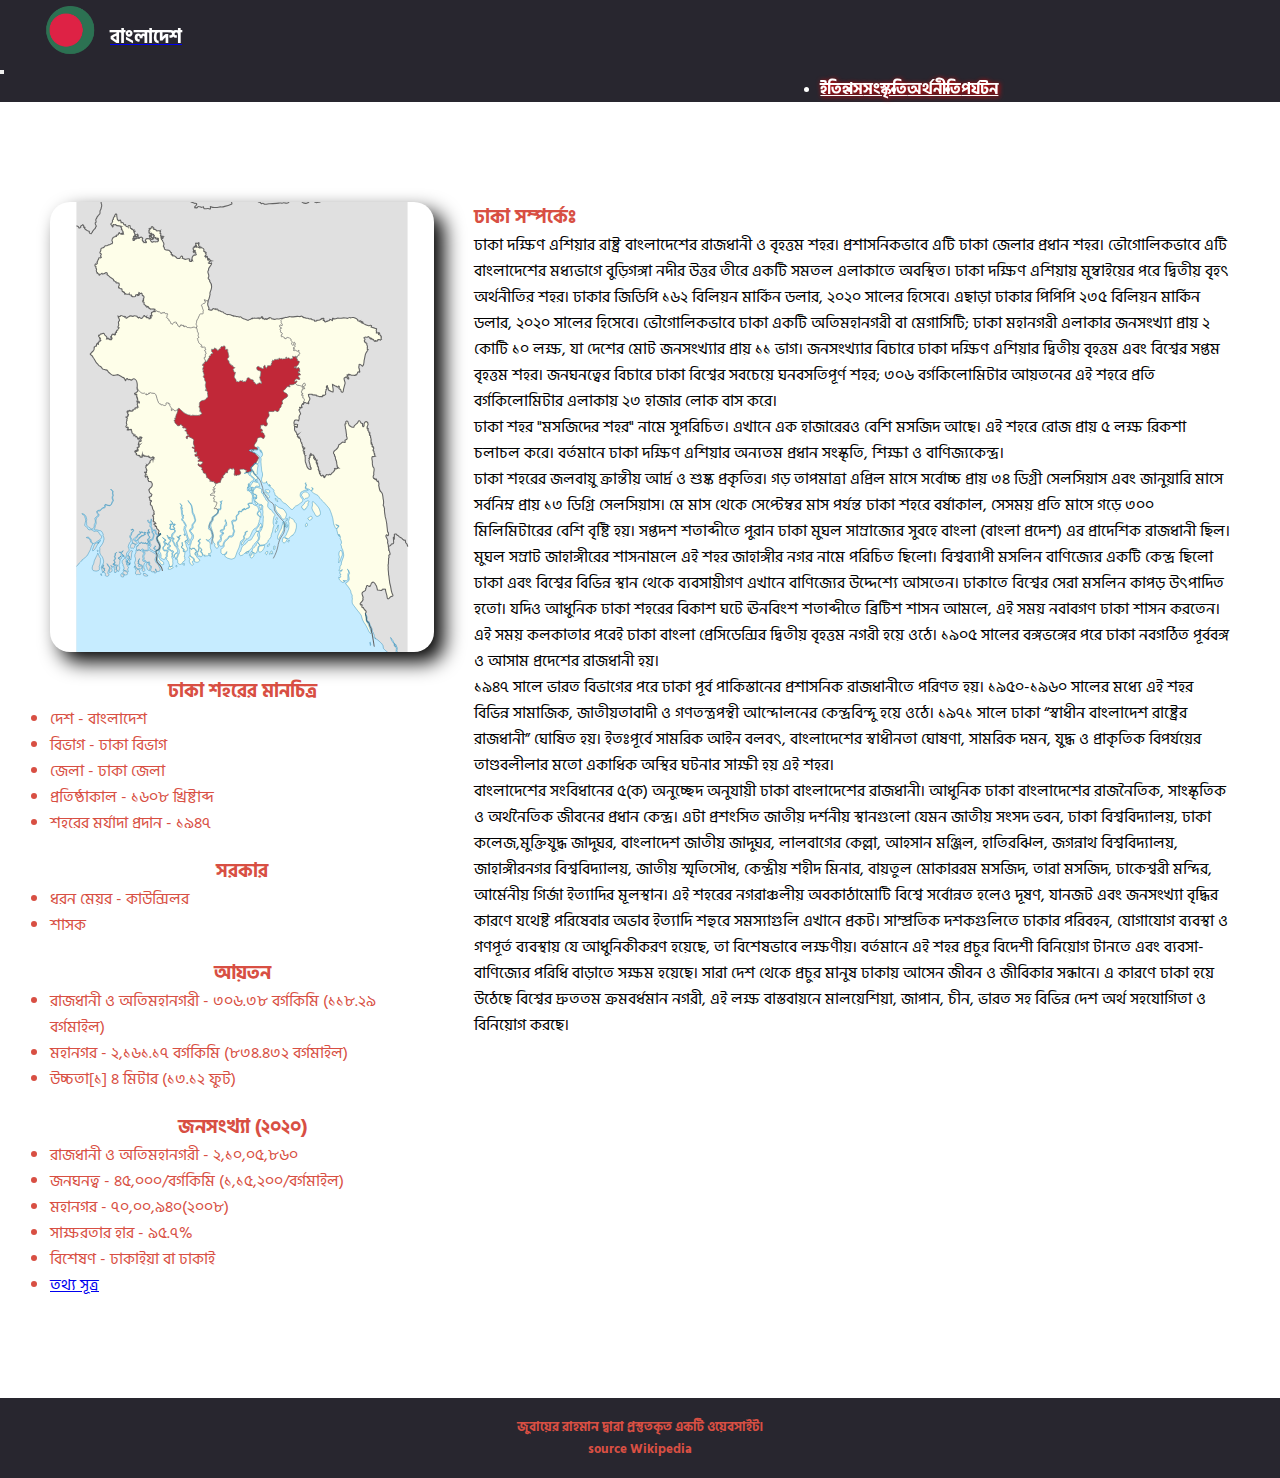
<file: dhaka.html>
<!DOCTYPE html>
<html lang="en">
  <head>
    <meta charset="UTF-8" />
    <meta http-equiv="X-UA-Compatible" content="IE=edge" />
    <meta name="viewport" content="width=device-width, initial-scale=1.0" />
    <!-- bootstrap linnk -->
    <link
      href="https://cdn.jsdelivr.net/npm/bootstrap@5.2.2/dist/css/bootstrap.min.css"
      rel="stylesheet"
      integrity="sha384-Zenh87qX5JnK2Jl0vWa8Ck2rdkQ2Bzep5IDxbcnCeuOxjzrPF/et3URy9Bv1WTRi"
      crossorigin="anonymous"
    />
    <link rel="stylesheet" href="style.css" />
    <link rel="stylesheet" href="./pages/transition.css" />
    <link rel="icon" href="./images/logo.png" />
    <title>ঢাকা</title>
  </head>
  <body>
    <div class="bootstrapNav">
      <nav class="navbar navbar-expand-lg">
        <div class="container-fluid">
          <a class="navbar-brand logoSection" href="./index.html"
            ><img class="nLogo" src="./images/logo.png" alt="" />
            <h3 class="navname">বাংলাদেশ</h3>
          </a>
          <button
            class="navbar-toggler togButton"
            type="button"
            data-bs-toggle="collapse"
            data-bs-target="#navbarSupportedContent"
            aria-controls="navbarSupportedContent"
            aria-expanded="false"
            aria-label="Toggle navigation"
          >
            <span class="navbar-toggler-icon"></span>
          </button>
          <div class="collapse navbar-collapse" id="navbarSupportedContent">
            <ul class="navbar-nav me-auto mb-2 mb-lg-0 links">
              <li class="nav-item">
                <a class="nav-link navlink" href="./history.html"><b>ইতিহাস</b></a>
              </li>
              <li class="nav-item">
                <a class="nav-link navlink" href="./images/"><b>সংস্কৃতি</b></a>
              </li>
              <li class="nav-item">
                <a class="nav-link navlink" href="./econom.html"><b>অর্থনীতি</b></a>
              </li>
              <li class="nav-item">
                <a class="nav-link navlink" href="index.html"><b>পর্যটন</b></a>
              </li>
            </ul>
          </div>
        </div>
      </nav>
    </div>
    <!-- start of main Section -->
    <main>
      <div class="content">
        <div class="imgSection">
          <img
            class="singlePageDhakaImg"
            src="./images/Dhaka_in_Bangladesh.svg"
            alt=""
          />
          <h3>ঢাকা শহরের মানচিত্র</h3>
          <ul class="dhakaList">
            <li>দেশ - বাংলাদেশ</li>
            <li>বিভাগ - ঢাকা বিভাগ</li>
            <li>জেলা - ঢাকা জেলা</li>
            <li>প্রতিষ্ঠাকাল - ১৬০৮ খ্রিষ্টাব্দ</li>
            <li>শহরের মর্যাদা প্রদান - ১৯৪৭</li>
            <h3>সরকার</h3>
            <li>ধরন মেয়র - কাউন্সিলর</li>
            <li>শাসক</li>	
            <h3>আয়তন</h3>
            <li>রাজধানী ও অতিমহানগরী - ৩০৬.৩৮ বর্গকিমি (১১৮.২৯ বর্গমাইল)</li>
            <li> মহানগর	- ২,১৬১.১৭ বর্গকিমি (৮৩৪.৪৩২ বর্গমাইল)</li>
            <li>উচ্চতা[১]	৪ মিটার (১৩.১২ ফুট)</li>
             <h3>জনসংখ্যা (২০২০)</h3>
                <li>রাজধানী ও অতিমহানগরী - ২,১০,০৫,৮৬০</li>
                <li> জনঘনত্ব - ৪৫,০০০/বর্গকিমি (১,১৫,২০০/বর্গমাইল)</li>
                <li> মহানগর	- ৭০,০০,৯৪০(২০০৮)</li>
                <li> সাক্ষরতার হার - ৯৫.৭%</li>
                <li>বিশেষণ - ঢাকাইয়া বা ঢাকাই</li>
                <li><a href="https://bn.wikipedia.org/wiki/%E0%A6%A2%E0%A6%BE%E0%A6%95%E0%A6%BE" 
                    target="_blank">তথ্য সূত্র</a>
                </li>
          </ul>
        </div>
        <div class="cityText">
          <h3>ঢাকা সম্পর্কেঃ</h3>
          <p>
            ঢাকা দক্ষিণ এশিয়ার রাষ্ট্র বাংলাদেশের রাজধানী ও বৃহত্তম শহর।
            প্রশাসনিকভাবে এটি ঢাকা জেলার প্রধান শহর। ভৌগোলিকভাবে এটি বাংলাদেশের
            মধ্যভাগে বুড়িগঙ্গা নদীর উত্তর তীরে একটি সমতল এলাকাতে অবস্থিত। ঢাকা
            দক্ষিণ এশিয়ায় মুম্বাইয়ের পরে দ্বিতীয় বৃহৎ অর্থনীতির শহর। ঢাকার
            জিডিপি ১৬২ বিলিয়ন মার্কিন ডলার, ২০২০ সালের হিসেবে। এছাড়া ঢাকার
            পিপিপি ২৩৫ বিলিয়ন মার্কিন ডলার, ২০২০ সালের হিসেবে। ভৌগোলিকভাবে ঢাকা
            একটি অতিমহানগরী বা মেগাসিটি; ঢাকা মহানগরী এলাকার জনসংখ্যা প্রায় ২
            কোটি ১০ লক্ষ, যা দেশের মোট জনসংখ্যার প্রায় ১১ ভাগ। জনসংখ্যার বিচারে
            ঢাকা দক্ষিণ এশিয়ার দ্বিতীয় বৃহত্তম এবং বিশ্বের সপ্তম বৃহত্তম শহর।
            জনঘনত্বের বিচারে ঢাকা বিশ্বের সবচেয়ে ঘনবসতিপূর্ণ শহর; ৩০৬
            বর্গকিলোমিটার আয়তনের এই শহরে প্রতি বর্গকিলোমিটার এলাকায় ২৩ হাজার
            লোক বাস করে।
          </p>
          <p>
            ঢাকা শহর "মসজিদের শহর" নামে সুপরিচিত। এখানে এক হাজারেরও বেশি মসজিদ
            আছে। এই শহরে রোজ প্রায় ৫ লক্ষ রিকশা চলাচল করে। বর্তমানে ঢাকা দক্ষিণ
            এশিয়ার অন্যতম প্রধান সংস্কৃতি, শিক্ষা ও বাণিজ্যকেন্দ্র।
          </p>
          <p>
            ঢাকা শহরের জলবায়ু ক্রান্তীয় আর্দ্র ও শুষ্ক প্রকৃতির। গড় তাপমাত্রা
            এপ্রিল মাসে সর্বোচ্চ প্রায় ৩৪ ডিগ্রী সেলসিয়াস এবং জানুয়ারি মাসে
            সর্বনিম্ন প্রায় ১৩ ডিগ্রি সেলসিয়াস। মে মাস থেকে সেপ্টেম্বর মাস
            পর্যন্ত ঢাকা শহরে বর্ষাকাল, সেসময় প্রতি মাসে গড়ে ৩০০ মিলিমিটারের
            বেশি বৃষ্টি হয়। সপ্তদশ শতাব্দীতে পুরান ঢাকা মুঘল সাম্রাজ্যের সুবহে
            বাংলা (বাংলা প্রদেশ) এর প্রাদেশিক রাজধানী ছিল। মুঘল সম্রাট
            জাহাঙ্গীরের শাসনামলে এই শহর জাহাঙ্গীর নগর নামে পরিচিত ছিলো।
            বিশ্বব্যাপী মসলিন বাণিজ্যের একটি কেন্দ্র ছিলো ঢাকা এবং বিশ্বের
            বিভিন্ন স্থান থেকে ব্যবসায়ীগণ এখানে বাণিজ্যের উদ্দেশ্যে আসতেন।
            ঢাকাতে বিশ্বের সেরা মসলিন কাপড় উৎপাদিত হতো। যদিও আধুনিক ঢাকা শহরের
            বিকাশ ঘটে ঊনবিংশ শতাব্দীতে ব্রিটিশ শাসন আমলে, এই সময় নবাবগণ ঢাকা
            শাসন করতেন। এই সময় কলকাতার পরেই ঢাকা বাংলা প্রেসিডেন্সির দ্বিতীয়
            বৃহত্তম নগরী হয়ে ওঠে। ১৯০৫ সালের বঙ্গভঙ্গের পরে ঢাকা নবগঠিত
            পূর্ববঙ্গ ও আসাম প্রদেশের রাজধানী হয়।
          </p>
          <p>
            ১৯৪৭ সালে ভারত বিভাগের পরে ঢাকা পূর্ব পাকিস্তানের প্রশাসনিক
            রাজধানীতে পরিণত হয়। ১৯৫০-১৯৬০ সালের মধ্যে এই শহর বিভিন্ন সামাজিক,
            জাতীয়তাবাদী ও গণতন্ত্রপন্থী আন্দোলনের কেন্দ্রবিন্দু হয়ে ওঠে। ১৯৭১
            সালে ঢাকা “স্বাধীন বাংলাদেশ রাষ্ট্রের রাজধানী” ঘোষিত হয়। ইতঃপূর্বে
            সামরিক আইন বলবৎ, বাংলাদেশের স্বাধীনতা ঘোষণা, সামরিক দমন, যুদ্ধ ও
            প্রাকৃতিক বিপর্যয়ের তাণ্ডবলীলার মতো একাধিক অস্থির ঘটনার সাক্ষী হয়
            এই শহর।
          </p>
          <p>
            বাংলাদেশের সংবিধানের ৫(ক) অনুচ্ছেদ অনুযায়ী ঢাকা বাংলাদেশের
            রাজধানী। আধুনিক ঢাকা বাংলাদেশের রাজনৈতিক, সাংস্কৃতিক ও অর্থনৈতিক
            জীবনের প্রধান কেন্দ্র। এটা প্রশংসিত জাতীয় দর্শনীয় স্থানগুলো
            যেমন জাতীয় সংসদ ভবন, ঢাকা বিশ্ববিদ্যালয়, ঢাকা কলেজ,মুক্তিযুদ্ধ
            জাদুঘর, বাংলাদেশ জাতীয় জাদুঘর, লালবাগের কেল্লা, আহসান মঞ্জিল,
            হাতিরঝিল, জগন্নাথ বিশ্ববিদ্যালয়, জাহাঙ্গীরনগর বিশ্ববিদ্যালয়,
            জাতীয় স্মৃতিসৌধ, কেন্দ্রীয় শহীদ মিনার, বায়তুল মোকাররম মসজিদ, তারা
            মসজিদ, ঢাকেশ্বরী মন্দির, আর্মেনীয় গির্জা ইত্যাদির মূলস্থান। এই
            শহরের নগরাঞ্চলীয় অবকাঠামোটি বিশ্বে সর্বোন্নত হলেও দূষণ, যানজট এবং
            জনসংখ্যা বৃদ্ধির কারণে যথেষ্ট পরিষেবার অভাব ইত্যাদি শহুরে সমস্যাগুলি
            এখানে প্রকট। সাম্প্রতিক দশকগুলিতে ঢাকার পরিবহন, যোগাযোগ ব্যবস্থা ও
            গণপূর্ত ব্যবস্থায় যে আধুনিকীকরণ হয়েছে, তা বিশেষভাবে লক্ষণীয়।
            বর্তমানে এই শহর প্রচুর বিদেশী বিনিয়োগ টানতে এবং ব্যবসা-বাণিজ্যের
            পরিধি বাড়াতে সক্ষম হয়েছে। সারা দেশ থেকে প্রচুর মানুষ ঢাকায় আসেন
            জীবন ও জীবিকার সন্ধানে। এ কারণে ঢাকা হয়ে উঠেছে বিশ্বের দ্রুততম
            ক্রমবর্ধমান নগরী, এই লক্ষ বাস্তবায়নে মালয়েশিয়া, জাপান, চীন, ভারত
            সহ বিভিন্ন দেশ অর্থ সহযোগিতা ও বিনিয়োগ করছে।
          </p>
        </div>
      </div>
      <footer>
        <h5>
          <a
            href="https://jubayerrahman.github.io/JubayerCompletePortfolio/"
            target="_blank"
            >জুবায়ের রাহমান</a
          >
          দ্বারা প্রস্তুতকৃত একটি ওয়েবসাইট।
          <br />
          source
          <a
            href="https://bn.wikipedia.org/wiki/%E0%A6%AC%E0%A6%BE%E0%A6%82%E0%A6%B2%E0%A6%BE%E0%A6%A6%E0%A7%87%E0%A6%B6"
            target="_blank"
            >Wikipedia</a
          >
        </h5>
      </footer>
    </main>
    <!-- bootstrap Link -->
    <script
      src="https://cdn.jsdelivr.net/npm/bootstrap@5.2.2/dist/js/bootstrap.bundle.min.js"
      integrity="sha384-OERcA2EqjJCMA+/3y+gxIOqMEjwtxJY7qPCqsdltbNJuaOe923+mo//f6V8Qbsw3"
      crossorigin="anonymous"
    ></script>
  </body>
</html>
</file>
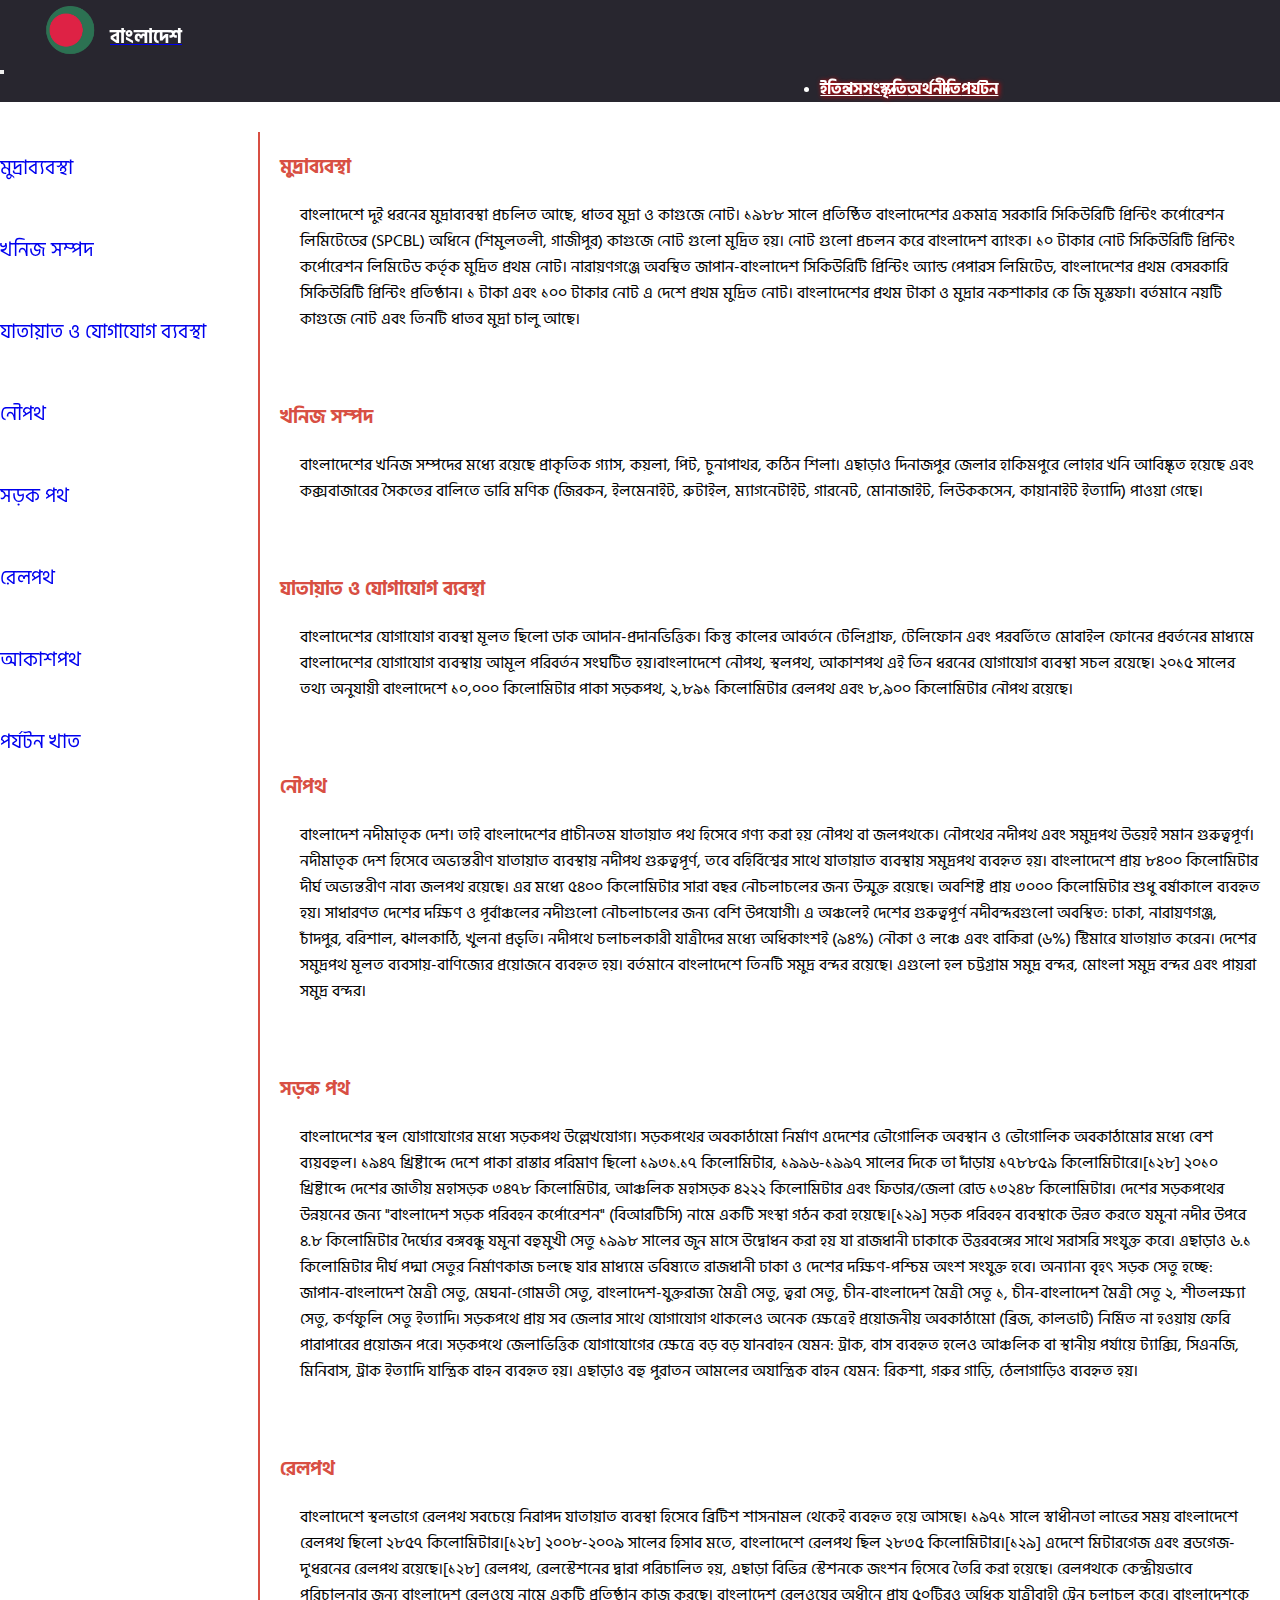
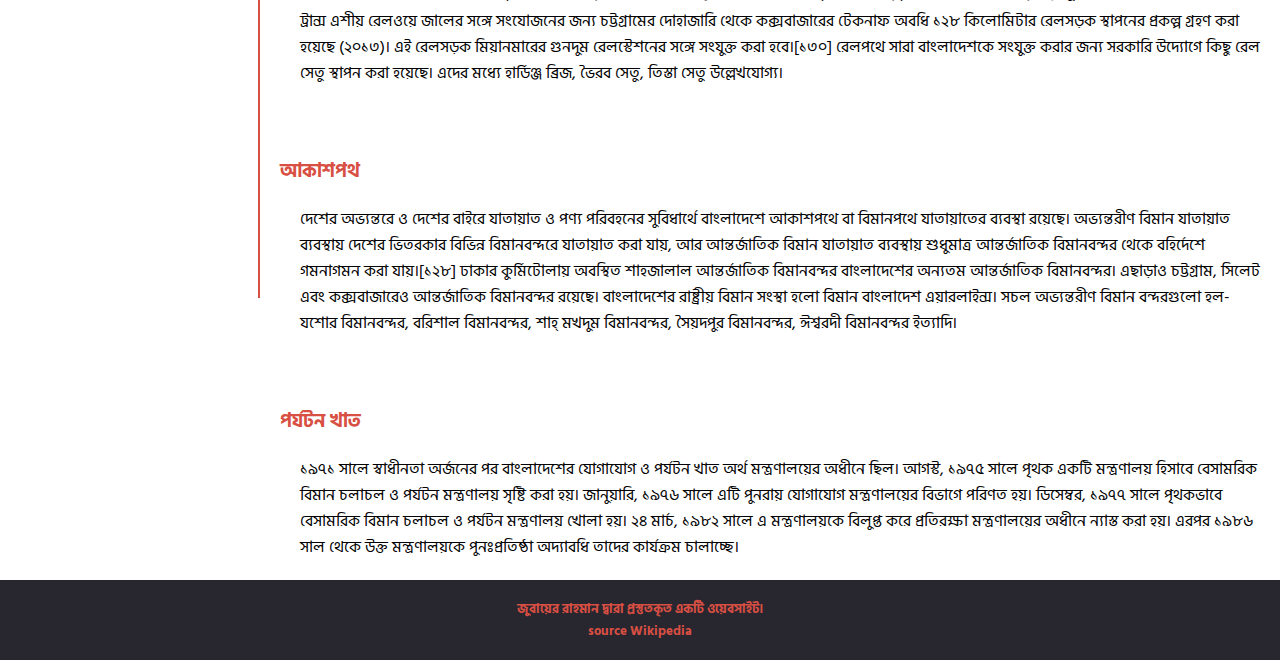
<file: econom.html>
<!DOCTYPE html>
<html lang="en">
  <head>
    <meta charset="UTF-8" />
    <meta http-equiv="X-UA-Compatible" content="IE=edge" />
    <meta name="viewport" content="width=device-width, initial-scale=1.0" />
    <link
      href="https://cdn.jsdelivr.net/npm/bootstrap@5.2.2/dist/css/bootstrap.min.css"
      rel="stylesheet"
      integrity="sha384-Zenh87qX5JnK2Jl0vWa8Ck2rdkQ2Bzep5IDxbcnCeuOxjzrPF/et3URy9Bv1WTRi"
      crossorigin="anonymous"
    />
    <link rel="stylesheet" href="style.css" />
    <link rel="stylesheet" href="./pages/transition.css" />
    <link rel="icon" href="./images/logo.png" />
    <link rel="stylesheet" href="economy.css" />
    <title>অর্থনীতি</title>
  </head>
  <body>
    <div class="bootstrapNav">
      <nav class="navbar navbar-expand-lg">
        <div class="container-fluid">
          <a class="navbar-brand logoSection" href="./index.html"
            ><img class="nLogo" src="./images/logo.png" alt="" />
            <h3 class="navname">বাংলাদেশ</h3>
          </a>
          <button
            class="navbar-toggler togButton"
            type="button"
            data-bs-toggle="collapse"
            data-bs-target="#navbarSupportedContent"
            aria-controls="navbarSupportedContent"
            aria-expanded="false"
            aria-label="Toggle navigation"
          >
            <span class="navbar-toggler-icon"></span>
          </button>
          <div class="collapse navbar-collapse" id="navbarSupportedContent">
            <ul class="navbar-nav me-auto mb-2 mb-lg-0 links">
              <li class="nav-item">
                <a class="nav-link navlink" href="./history.html"
                  ><b>ইতিহাস</b></a
                >
              </li>
              <li class="nav-item">
                <a class="nav-link navlink" href="./index.html"
                  ><b>সংস্কৃতি</b></a
                >
              </li>
              <li class="nav-item">
                <a class="nav-link navlink" href="/econom.html"
                  ><b>অর্থনীতি</b></a
                >
              </li>
              <li class="nav-item">
                <a class="nav-link navlink" href="./index.html"
                  ><b>পর্যটন</b></a
                >
              </li>
            </ul>
          </div>
        </div>
      </nav>
    </div>
    <main>
      <!-- main section -->
      <div class="economySection">
        <div class="listSection">
          <ul class="main">
            <li><a href="#mudra">মুদ্রাব্যবস্থা</a></li>
            <li><a href="#khonij">খনিজ সম্পদ</a></li>
            <li><a href="#jatayet">যাতায়াত ও যোগাযোগ ব্যবস্থা</a></li>
            <li><a href="#nowpoth">নৌপথ</a></li>
            <li><a href="#sorokh">সড়ক পথ</a></li>
            <li><a href="#railpoth">রেলপথ</a></li>
            <li><a href="#akashpoth">আকাশপথ</a></li>
            <li><a href="#porjoton">পর্যটন খাত</a></li>
          </ul>
        </div>
        <div class="details">
          <div id="mudra" class="description">
            <h3>মুদ্রাব্যবস্থা</h3>
            <p>
              বাংলাদেশে দুই ধরনের মুদ্রাব্যবস্থা প্রচলিত আছে, ধাতব মুদ্রা ও
              কাগুজে নোট। ১৯৮৮ সালে প্রতিষ্ঠিত বাংলাদেশের একমাত্র সরকারি
              সিকিউরিটি প্রিন্টিং কর্পোরেশন লিমিটেডের (SPCBL) অধিনে (শিমুলতলী,
              গাজীপুর) কাগুজে নোট গুলো মুদ্রিত হয়। নোট গুলো প্রচলন করে বাংলাদেশ
              ব্যাংক। ১০ টাকার নোট সিকিউরিটি প্রিন্টিং কর্পোরেশন লিমিটেড কর্তৃক
              মুদ্রিত প্রথম নোট। নারায়ণগঞ্জে অবস্থিত জাপান-বাংলাদেশ সিকিউরিটি
              প্রিন্টিং অ্যান্ড পেপারস লিমিটেড, বাংলাদেশের প্রথম বেসরকারি
              সিকিউরিটি প্রিন্টিং প্রতিষ্ঠান। ১ টাকা এবং ১০০ টাকার নোট এ দেশে
              প্রথম মুদ্রিত নোট। বাংলাদেশের প্রথম টাকা ও মুদ্রার নকশাকার কে জি
              মুস্তফা। বর্তমানে নয়টি কাগুজে নোট এবং তিনটি ধাতব মুদ্রা চালু আছে।
            </p>
          </div>
          <div id="khonij" class="description">
            <h3>খনিজ সম্পদ</h3>
            <p>
              বাংলাদেশের খনিজ সম্পদের মধ্যে রয়েছে প্রাকৃতিক গ্যাস, কয়লা, পিট,
              চুনাপাথর, কঠিন শিলা। এছাড়াও দিনাজপুর জেলার হাকিমপুরে লোহার খনি
              আবিষ্কৃত হয়েছে এবং কক্সবাজারের সৈকতের বালিতে ভারি মণিক (জিরকন,
              ইলমেনাইট, রুটাইল, ম্যাগনেটাইট, গারনেট, মোনাজাইট, লিউককসেন,
              কায়ানাইট ইত্যাদি) পাওয়া গেছে।
            </p>
          </div>
          <div id="jatayet" class="description">
            <h3>যাতায়াত ও যোগাযোগ ব্যবস্থা</h3>
            <p>
              বাংলাদেশের যোগাযোগ ব্যবস্থা মূলত ছিলো ডাক আদান-প্রদানভিত্তিক।
              কিন্তু কালের আবর্তনে টেলিগ্রাফ, টেলিফোন এবং পরবর্তিতে মোবাইল ফোনের
              প্রবর্তনের মাধ্যমে বাংলাদেশের যোগাযোগ ব্যবস্থায় আমূল পরিবর্তন
              সংঘটিত হয়।বাংলাদেশে নৌপথ, স্থলপথ, আকাশপথ এই তিন ধরনের যোগাযোগ
              ব্যবস্থা সচল রয়েছে। ২০১৫ সালের তথ্য অনুযায়ী বাংলাদেশে ১০,০০০
              কিলোমিটার পাকা সড়কপথ, ২,৮৯১ কিলোমিটার রেলপথ এবং ৮,৯০০ কিলোমিটার
              নৌপথ রয়েছে।
            </p>
          </div>
          <div id="nowpoth" class="description">
            <h3>নৌপথ</h3>
            <p>
              বাংলাদেশ নদীমাতৃক দেশ। তাই বাংলাদেশের প্রাচীনতম যাতায়াত পথ হিসেবে
              গণ্য করা হয় নৌপথ বা জলপথকে। নৌপথের নদীপথ এবং সমুদ্রপথ উভয়ই সমান
              গুরুত্বপূর্ণ। নদীমাতৃক দেশ হিসেবে অভ্যন্তরীণ যাতায়াত ব্যবস্থায়
              নদীপথ গুরুত্বপূর্ণ, তবে বহির্বিশ্বের সাথে যাতায়াত ব্যবস্থায়
              সমুদ্রপথ ব্যবহৃত হয়। বাংলাদেশে প্রায় ৮৪০০ কিলোমিটার দীর্ঘ
              অভ্যন্তরীণ নাব্য জলপথ রয়েছে। এর মধ্যে ৫৪০০ কিলোমিটার সারা বছর
              নৌচলাচলের জন্য উন্মুক্ত রয়েছে। অবশিষ্ট প্রায় ৩০০০ কিলোমিটার শুধু
              বর্ষাকালে ব্যবহৃত হয়। সাধারণত দেশের দক্ষিণ ও পূর্বাঞ্চলের নদীগুলো
              নৌচলাচলের জন্য বেশি উপযোগী। এ অঞ্চলেই দেশের গুরুত্বপূর্ণ
              নদীবন্দরগুলো অবস্থিত: ঢাকা, নারায়ণগঞ্জ, চাঁদপুর, বরিশাল, ঝালকাঠি,
              খুলনা প্রভৃতি। নদীপথে চলাচলকারী যাত্রীদের মধ্যে অধিকাংশই (৯৪%)
              নৌকা ও লঞ্চে এবং বাকিরা (৬%) স্টিমারে যাতায়াত করেন। দেশের
              সমুদ্রপথ মূলত ব্যবসায়-বাণিজ্যের প্রয়োজনে ব্যবহৃত হয়। বর্তমানে
              বাংলাদেশে তিনটি সমুদ্র বন্দর রয়েছে। এগুলো হল চট্টগ্রাম সমুদ্র
              বন্দর, মোংলা সমুদ্র বন্দর এবং পায়রা সমুদ্র বন্দর।
            </p>
          </div>
          <div id="sorokh" class="description">
            <h3>সড়ক পথ</h3>
            <p>
              বাংলাদেশের স্থল যোগাযোগের মধ্যে সড়কপথ উল্লেখযোগ্য। সড়কপথের
              অবকাঠামো নির্মাণ এদেশের ভৌগোলিক অবস্থান ও ভৌগোলিক অবকাঠামোর মধ্যে
              বেশ ব্যয়বহুল। ১৯৪৭ খ্রিষ্টাব্দে দেশে পাকা রাস্তার পরিমাণ ছিলো
              ১৯৩১.১৭ কিলোমিটার, ১৯৯৬-১৯৯৭ সালের দিকে তা দাঁড়ায় ১৭৮৮৫৯
              কিলোমিটারে।[১২৮] ২০১০ খ্রিষ্টাব্দে দেশের জাতীয় মহাসড়ক ৩৪৭৮
              কিলোমিটার, আঞ্চলিক মহাসড়ক ৪২২২ কিলোমিটার এবং ফিডার/জেলা রোড ১৩২৪৮
              কিলোমিটার। দেশের সড়কপথের উন্নয়নের জন্য "বাংলাদেশ সড়ক পরিবহন
              কর্পোরেশন" (বিআরটিসি) নামে একটি সংস্থা গঠন করা হয়েছে।[১২৯] সড়ক
              পরিবহন ব্যবস্থাকে উন্নত করতে যমুনা নদীর উপরে ৪.৮ কিলোমিটার
              দৈর্ঘ্যের বঙ্গবন্ধু যমুনা বহুমুখী সেতু ১৯৯৮ সালের জুন মাসে উদ্বোধন
              করা হয় যা রাজধানী ঢাকাকে উত্তরবঙ্গের সাথে সরাসরি সংযুক্ত করে।
              এছাড়াও ৬.১ কিলোমিটার দীর্ঘ পদ্মা সেতুর নির্মাণকাজ চলছে যার
              মাধ্যমে ভবিষ্যতে রাজধানী ঢাকা ও দেশের দক্ষিণ-পশ্চিম অংশ সংযুক্ত
              হবে। অন্যান্য বৃহৎ সড়ক সেতু হচ্ছে: জাপান-বাংলাদেশ মৈত্রী সেতু,
              মেঘনা-গোমতী সেতু, বাংলাদেশ-যুক্তরাজ্য মৈত্রী সেতু, ত্বরা সেতু,
              চীন-বাংলাদেশ মৈত্রী সেতু ১, চীন-বাংলাদেশ মৈত্রী সেতু ২, শীতলক্ষ্যা
              সেতু, কর্ণফুলি সেতু ইত্যাদি। সড়কপথে প্রায় সব জেলার সাথে যোগাযোগ
              থাকলেও অনেক ক্ষেত্রেই প্রয়োজনীয় অবকাঠামো (ব্রিজ, কালভার্ট)
              নির্মিত না হওয়ায় ফেরি পারাপারের প্রয়োজন পরে। সড়কপথে
              জেলাভিত্তিক যোগাযোগের ক্ষেত্রে বড় বড় যানবাহন যেমন: ট্রাক, বাস
              ব্যবহৃত হলেও আঞ্চলিক বা স্থানীয় পর্যায়ে ট্যাক্সি, সিএনজি,
              মিনিবাস, ট্রাক ইত্যাদি যান্ত্রিক বাহন ব্যবহৃত হয়। এছাড়াও বহু
              পুরাতন আমলের অযান্ত্রিক বাহন যেমন: রিকশা, গরুর গাড়ি, ঠেলাগাড়িও
              ব্যবহৃত হয়।
            </p>
          </div>
          <div id="railpoth" class="description">
            <h3>রেলপথ</h3>
            <p>
              বাংলাদেশে স্থলভাগে রেলপথ সবচেয়ে নিরাপদ যাতায়াত ব্যবস্থা হিসেবে
              ব্রিটিশ শাসনামল থেকেই ব্যবহৃত হয়ে আসছে। ১৯৭১ সালে স্বাধীনতা লাভের
              সময় বাংলাদেশে রেলপথ ছিলো ২৮৫৭ কিলোমিটার।[১২৮] ২০০৮-২০০৯ সালের
              হিসাব মতে, বাংলাদেশে রেলপথ ছিল ২৮৩৫ কিলোমিটার।[১২৯] এদেশে মিটারগেজ
              এবং ব্রডগেজ-দু'ধরনের রেলপথ রয়েছে।[১২৮] রেলপথ, রেলস্টেশনের দ্বারা
              পরিচালিত হয়, এছাড়া বিভিন্ন স্টেশনকে জংশন হিসেবে তৈরি করা হয়েছে।
              রেলপথকে কেন্দ্রীয়ভাবে পরিচালনার জন্য বাংলাদেশ রেলওয়ে নামে একটি
              প্রতিষ্ঠান কাজ করছে। বাংলাদেশ রেলওয়ের অধীনে প্রায় ৫০টিরও অধিক
              যাত্রীবাহী ট্রেন চলাচল করে। বাংলাদেশকে ট্রান্স এশীয় রেলওয়ে জালের
              সঙ্গে সংযোজনের জন্য চট্টগ্রামের দোহাজারি থেকে কক্সবাজারের টেকনাফ
              অবধি ১২৮ কিলোমিটার রেলসড়ক স্থাপনের প্রকল্প গ্রহণ করা হয়েছে
              (২০১৩)। এই রেলসড়ক মিয়ানমারের গুনদুম রেলস্টেশনের সঙ্গে সংযুক্ত
              করা হবে।[১৩০] রেলপথে সারা বাংলাদেশকে সংযুক্ত করার জন্য সরকারি
              উদ্যোগে কিছু রেল সেতু স্থাপন করা হয়েছে। এদের মধ্যে হার্ডিঞ্জ
              ব্রিজ, ভৈরব সেতু, তিস্তা সেতু উল্লেখযোগ্য।
            </p>
          </div>
          <div id="akashpoth" class="description">
            <h3>আকাশপথ</h3>
            <p>
              দেশের অভ্যন্তরে ও দেশের বাইরে যাতায়াত ও পণ্য পরিবহনের সুবিধার্থে
              বাংলাদেশে আকাশপথে বা বিমানপথে যাতায়াতের ব্যবস্থা রয়েছে।
              অভ্যন্তরীণ বিমান যাতায়াত ব্যবস্থায় দেশের ভিতরকার বিভিন্ন
              বিমানবন্দরে যাতায়াত করা যায়, আর আন্তর্জাতিক বিমান যাতায়াত
              ব্যবস্থায় শুধুমাত্র আন্তর্জাতিক বিমানবন্দর থেকে বহির্দেশে গমনাগমন
              করা যায়।[১২৮] ঢাকার কুর্মিটোলায় অবস্থিত শাহজালাল আন্তর্জাতিক
              বিমানবন্দর বাংলাদেশের অন্যতম আন্তর্জাতিক বিমানবন্দর। এছাড়াও
              চট্টগ্রাম, সিলেট এবং কক্সবাজারেও আন্তর্জাতিক বিমানবন্দর রয়েছে।
              বাংলাদেশের রাষ্ট্রীয় বিমান সংস্থা হলো বিমান বাংলাদেশ এয়ারলাইন্স।
              সচল অভ্যন্তরীণ বিমান বন্দরগুলো হল- যশোর বিমানবন্দর, বরিশাল
              বিমানবন্দর, শাহ্ মখদুম বিমানবন্দর, সৈয়দপুর বিমানবন্দর, ঈশ্বরদী
              বিমানবন্দর ইত্যাদি।
            </p>
          </div>
          <div id="porjoton" class="description">
            <h3>পর্যটন খাত</h3>
            <p>
              ১৯৭১ সালে স্বাধীনতা অর্জনের পর বাংলাদেশের যোগাযোগ ও পর্যটন খাত
              অর্থ মন্ত্রণালয়ের অধীনে ছিল। আগস্ট, ১৯৭৫ সালে পৃথক একটি
              মন্ত্রণালয় হিসাবে বেসামরিক বিমান চলাচল ও পর্যটন মন্ত্রণালয়
              সৃষ্টি করা হয়। জানুয়ারি, ১৯৭৬ সালে এটি পুনরায় যোগাযোগ
              মন্ত্রণালয়ের বিভাগে পরিণত হয়। ডিসেম্বর, ১৯৭৭ সালে পৃথকভাবে
              বেসামরিক বিমান চলাচল ও পর্যটন মন্ত্রণালয় খোলা হয়। ২৪ মার্চ, ১৯৮২
              সালে এ মন্ত্রণালয়কে বিলুপ্ত করে প্রতিরক্ষা মন্ত্রণালয়ের অধীনে
              ন্যাস্ত করা হয়। এরপর ১৯৮৬ সাল থেকে উক্ত মন্ত্রণালয়কে
              পুনঃপ্রতিষ্ঠা অদ্যাবধি তাদের কার্যক্রম চালাচ্ছে।
            </p>
          </div>
        </div>
      </div>
      <!-- footer -->
      <footer>
        <h5>
          <a
            href="https://jubayerrahman.github.io/JubayerCompletePortfolio/"
            target="_blank"
            >জুবায়ের রাহমান</a
          >
          দ্বারা প্রস্তুতকৃত একটি ওয়েবসাইট।
          <br />
          source
          <a
            href="https://bn.wikipedia.org/wiki/%E0%A6%AC%E0%A6%BE%E0%A6%82%E0%A6%B2%E0%A6%BE%E0%A6%A6%E0%A7%87%E0%A6%B6"
            target="_blank"
            >Wikipedia</a
          >
        </h5>
      </footer>
    </main>
    <!-- bootstrap Link -->
    <script
      src="https://cdn.jsdelivr.net/npm/bootstrap@5.2.2/dist/js/bootstrap.bundle.min.js"
      integrity="sha384-OERcA2EqjJCMA+/3y+gxIOqMEjwtxJY7qPCqsdltbNJuaOe923+mo//f6V8Qbsw3"
      crossorigin="anonymous"
    ></script>
  </body>
</html>
</file>
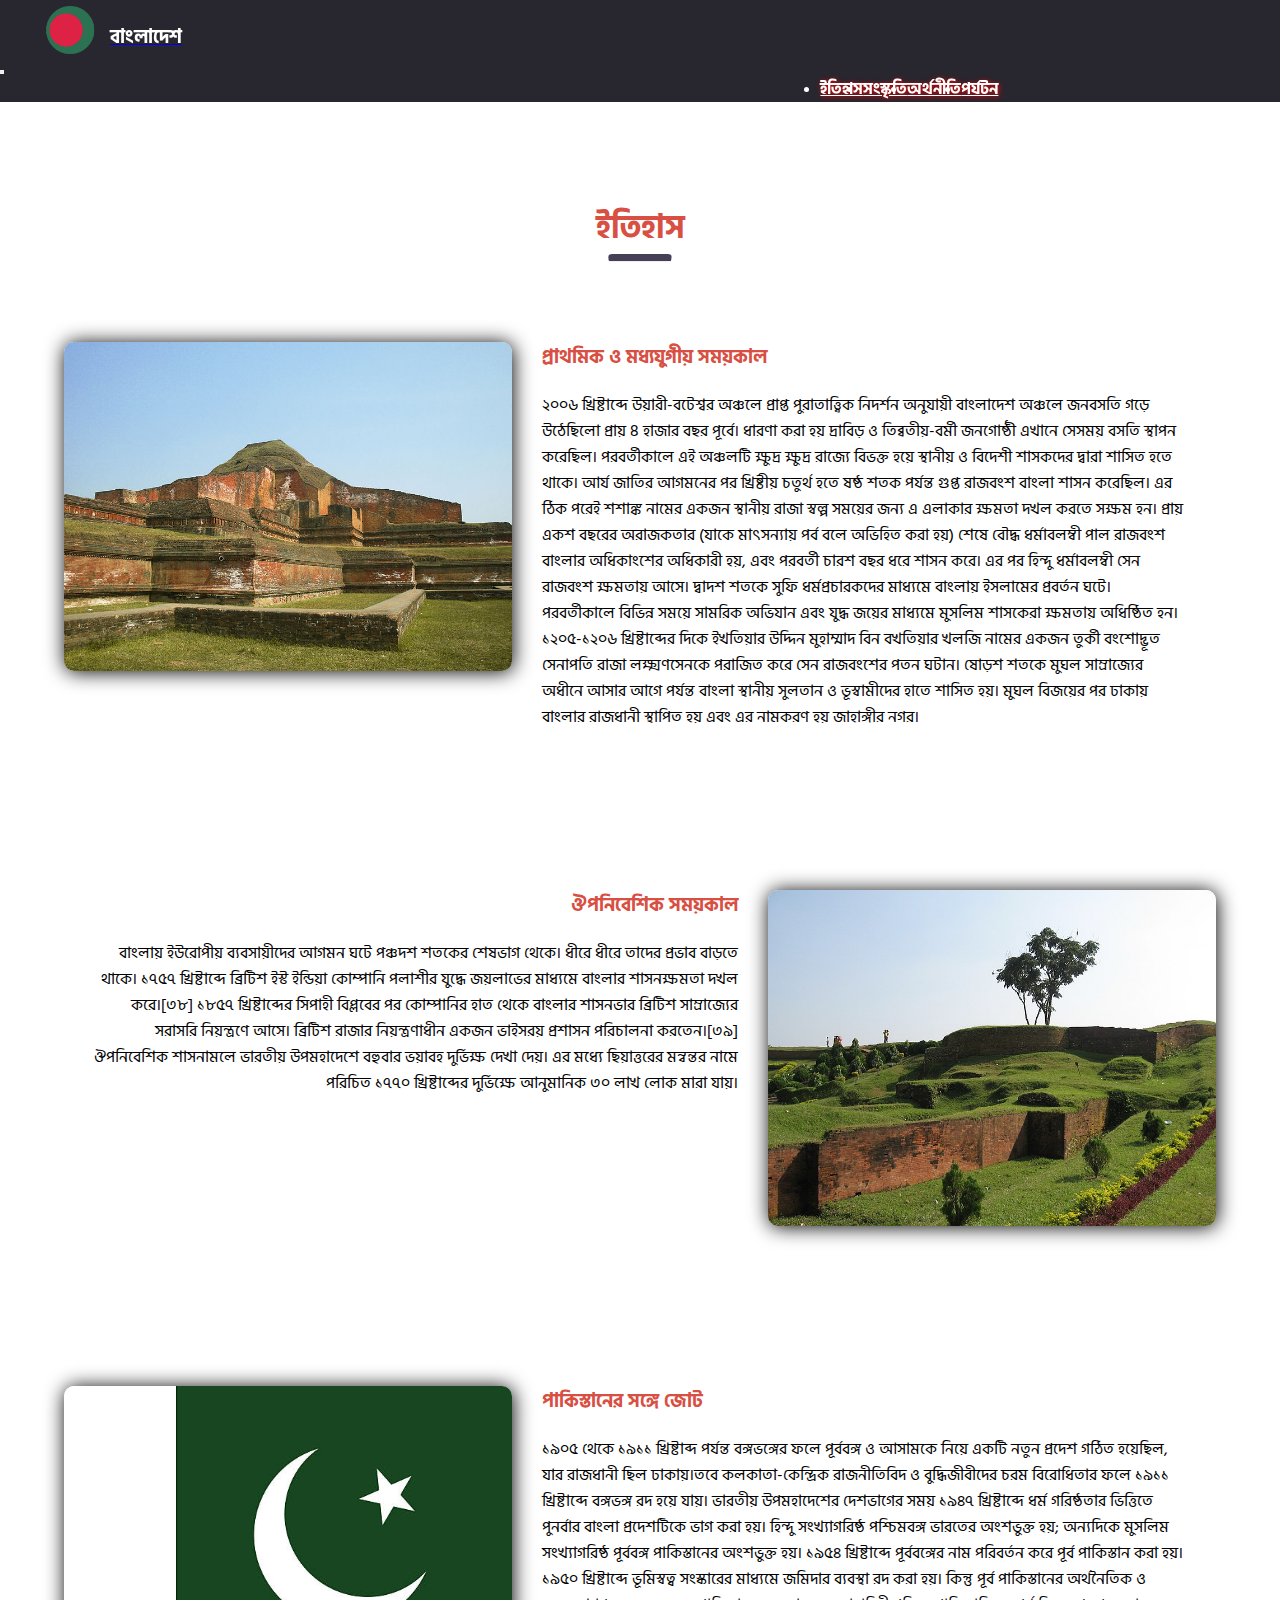
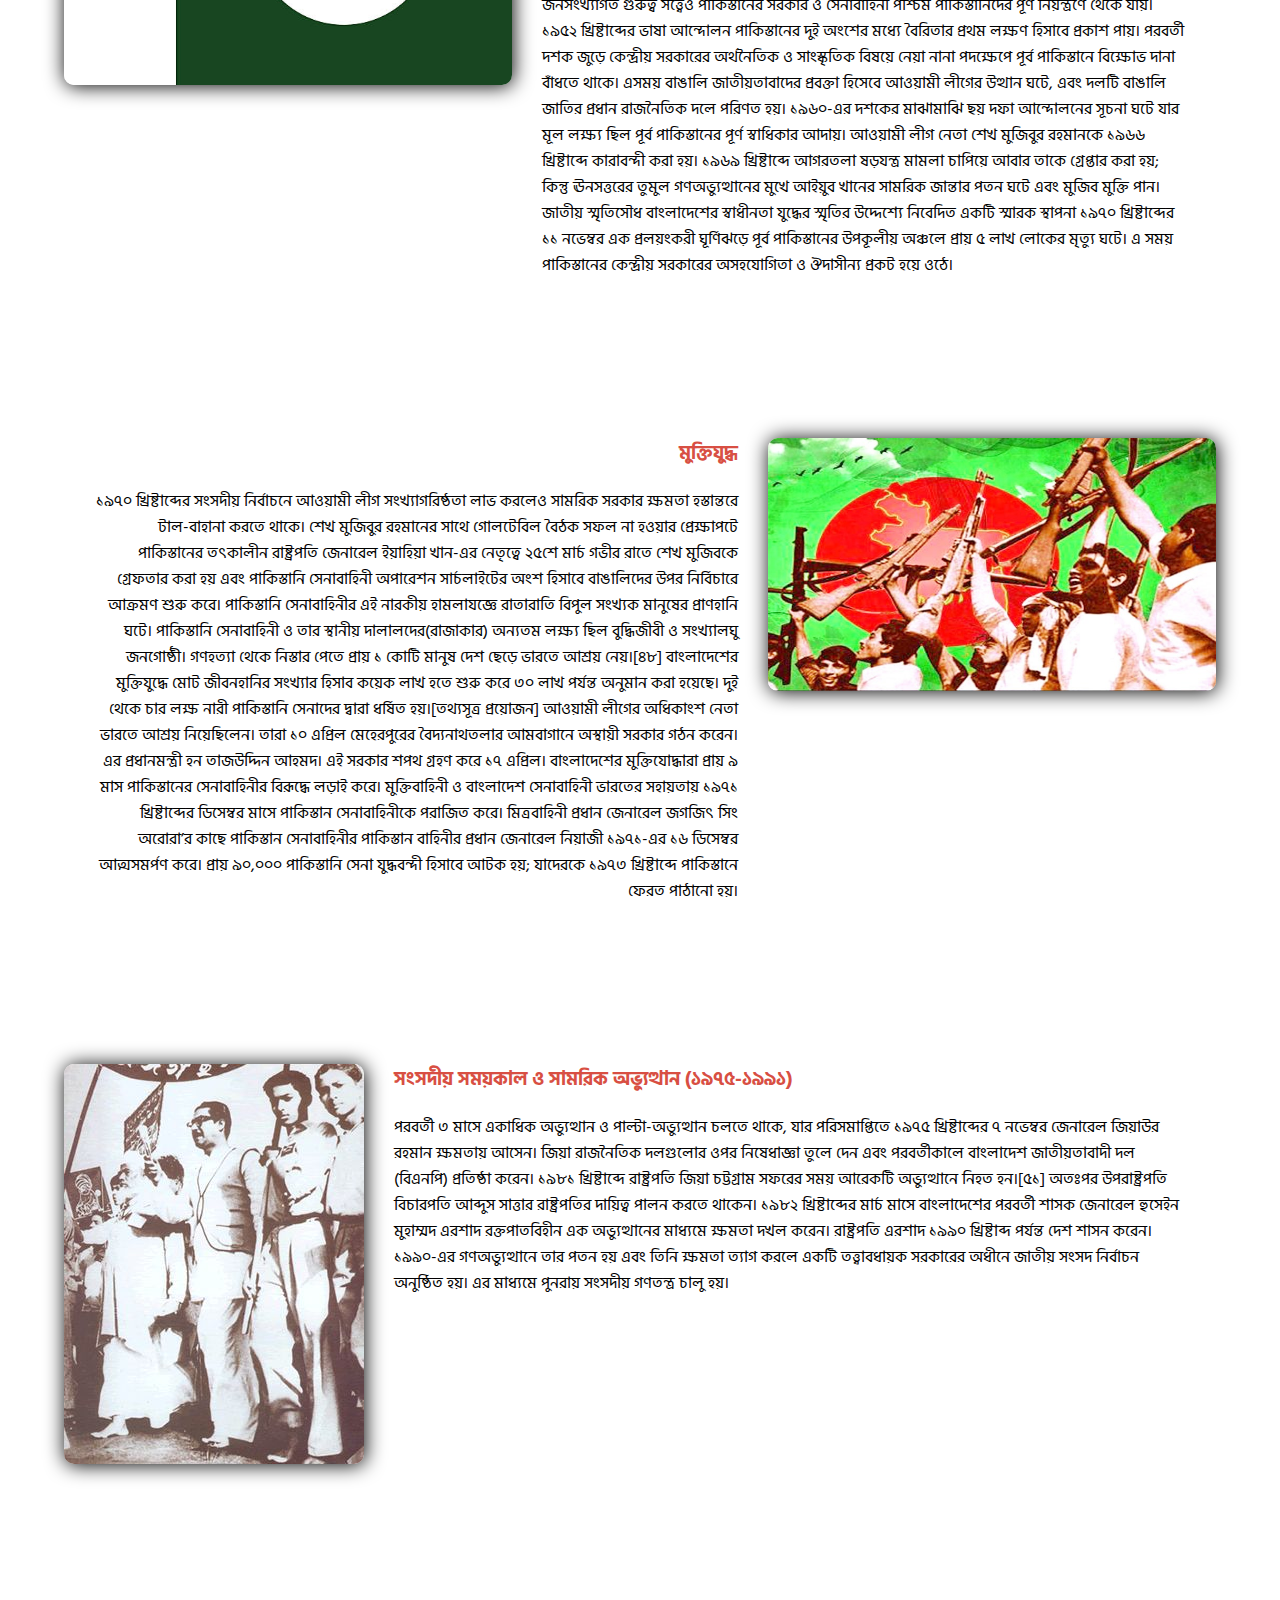
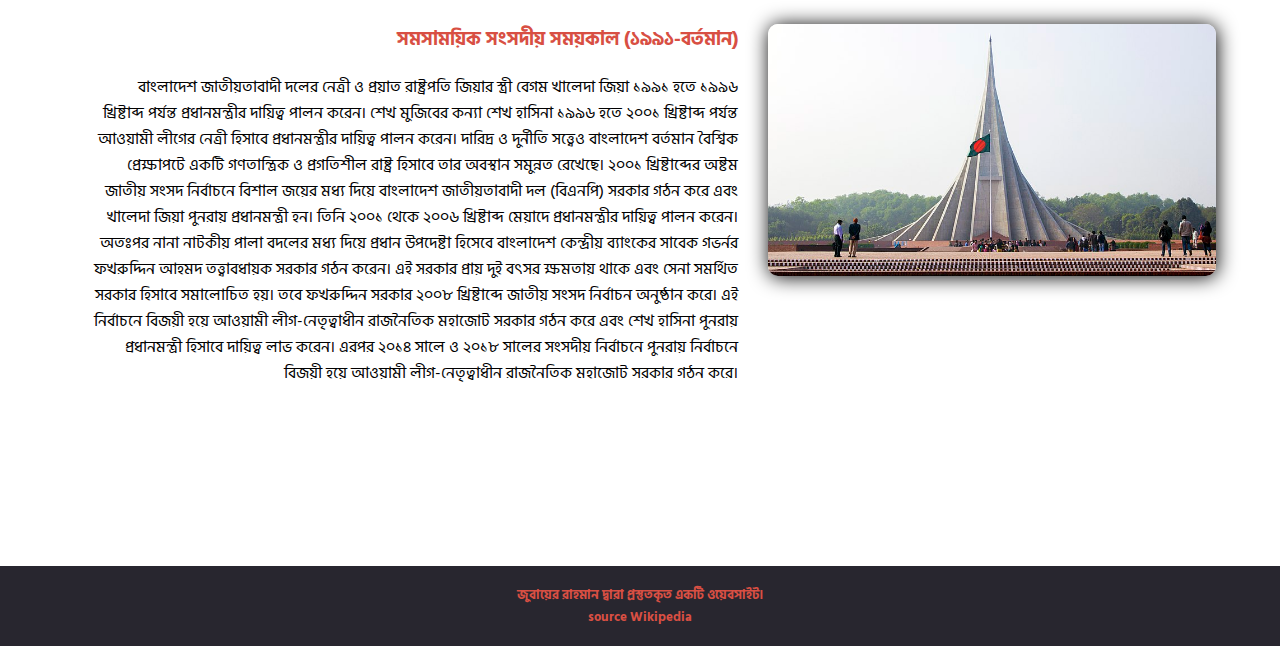
<file: history.html>
<!DOCTYPE html>
<html lang="en">
<head>
    <meta charset="UTF-8">
    <meta http-equiv="X-UA-Compatible" content="IE=edge">
    <meta name="viewport" content="width=device-width, initial-scale=1.0">
    <!-- bootstrap linnk -->
    <link
      href="https://cdn.jsdelivr.net/npm/bootstrap@5.2.2/dist/css/bootstrap.min.css"
      rel="stylesheet"
      integrity="sha384-Zenh87qX5JnK2Jl0vWa8Ck2rdkQ2Bzep5IDxbcnCeuOxjzrPF/et3URy9Bv1WTRi"
      crossorigin="anonymous"
    />
    <link rel="stylesheet" href="./pages/transition.css">
    <link rel="stylesheet" href="style.css">
    <link rel="icon" href="./images/logo.png">
    <title>ইতিহাস</title>
</head>
<body>

  <div class="bootstrapNav">
    <nav class="navbar navbar-expand-lg ">
        <div class="container-fluid ">
          <a class="navbar-brand logoSection" href="./index.html"><img class="nLogo" src="./images/logo.png" alt=""/>
            <h3 class="navname">বাংলাদেশ</h3>
        </a>
          <button class="navbar-toggler togButton" type="button" data-bs-toggle="collapse" data-bs-target="#navbarSupportedContent" aria-controls="navbarSupportedContent" aria-expanded="false" aria-label="Toggle navigation">
            <span class="navbar-toggler-icon"></span>
          </button>
          <div class="collapse navbar-collapse" id="navbarSupportedContent">
            <ul class="navbar-nav me-auto mb-2 mb-lg-0 links">
              <li class="nav-item">
                <a class="nav-link navlink" href="#history"><b>ইতিহাস</b></a>
              </li>
              <li class="nav-item">
                <a class="nav-link navlink" href="/index.html"><b>সংস্কৃতি</b></a>
              </li>
              <li class="nav-item">
                <a class="nav-link navlink" href="./econom.html"><b>অর্থনীতি</b></a>
              </li>
              <li class="nav-item">
                <a class="nav-link navlink" href="./index.html" ><b>পর্যটন</b></a>
              </li>
            </ul>
          </div>
        </div>
      </nav>
</div>
<main>
<div class="history" id="history">
  <h1>ইতিহাস</h1>
  <hr />
  <div class="situation" id="1">
    <img src="./images/history1.jpg" alt="" />
    <div class="situstionText">
      <h3>প্রাথমিক ও মধ্যযুগীয় সময়কাল</h3>
      <p>
        ২০০৬ খ্রিষ্টাব্দে উয়ারী-বটেশ্বর অঞ্চলে প্রাপ্ত পুরাতাত্ত্বিক
        নিদর্শন অনুযায়ী বাংলাদেশ অঞ্চলে জনবসতি গড়ে উঠেছিলো প্রায় 8
        হাজার বছর পূর্বে। ধারণা করা হয় দ্রাবিড় ও তিব্বতীয়-বর্মী
        জনগোষ্ঠী এখানে সেসময় বসতি স্থাপন করেছিল। পরবর্তীকালে এই অঞ্চলটি
        ক্ষুদ্র ক্ষুদ্র রাজ্যে বিভক্ত হয়ে স্থানীয় ও বিদেশী শাসকদের
        দ্বারা শাসিত হতে থাকে। আর্য জাতির আগমনের পর খ্রিষ্টীয় চতুর্থ হতে
        ষষ্ঠ শতক পর্যন্ত গুপ্ত রাজবংশ বাংলা শাসন করেছিল। এর ঠিক পরেই
        শশাঙ্ক নামের একজন স্থানীয় রাজা স্বল্প সময়ের জন্য এ এলাকার ক্ষমতা
        দখল করতে সক্ষম হন। প্রায় একশ বছরের অরাজকতার (যাকে মাৎসন্যায় পর্ব
        বলে অভিহিত করা হয়) শেষে বৌদ্ধ ধর্মাবলম্বী পাল রাজবংশ বাংলার
        অধিকাংশের অধিকারী হয়, এবং পরবর্তী চারশ বছর ধরে শাসন করে। এর পর
        হিন্দু ধর্মাবলম্বী সেন রাজবংশ ক্ষমতায় আসে। দ্বাদশ শতকে সুফি
        ধর্মপ্রচারকদের মাধ্যমে বাংলায় ইসলামের প্রবর্তন ঘটে। পরবর্তীকালে
        বিভিন্ন সময়ে সামরিক অভিযান এবং যুদ্ধ জয়ের মাধ্যমে মুসলিম শাসকেরা
        ক্ষমতায় অধিষ্ঠিত হন। ১২০৫-১২০৬ খ্রিষ্টাব্দের দিকে ইখতিয়ার উদ্দিন
        মুহাম্মাদ বিন বখতিয়ার খলজি নামের একজন তুর্কী বংশোদ্ভূত সেনাপতি
        রাজা লক্ষ্মণসেনকে পরাজিত করে সেন রাজবংশের পতন ঘটান। ষোড়শ শতকে
        মুঘল সাম্রাজ্যের অধীনে আসার আগে পর্যন্ত বাংলা স্থানীয় সুলতান ও
        ভূস্বামীদের হাতে শাসিত হয়। মুঘল বিজয়ের পর ঢাকায় বাংলার রাজধানী
        স্থাপিত হয় এবং এর নামকরণ হয় জাহাঙ্গীর নগর।
      </p>
    </div>
  </div>
  <div class="situation" id="2">
    <div class="situstionText">
      <h3 class="textAlignRight">ঔপনিবেশিক সময়কাল</h3>
      <p class="textAlignRight">
        বাংলায় ইউরোপীয় ব্যবসায়ীদের আগমন ঘটে পঞ্চদশ শতকের শেষভাগ থেকে।
        ধীরে ধীরে তাদের প্রভাব বাড়তে থাকে। ১৭৫৭ খ্রিষ্টাব্দে ব্রিটিশ ইস্ট
        ইন্ডিয়া কোম্পানি পলাশীর যুদ্ধে জয়লাভের মাধ্যমে বাংলার শাসনক্ষমতা
        দখল করে।[৩৮] ১৮৫৭ খ্রিষ্টাব্দের সিপাহী বিপ্লবের পর কোম্পানির হাত
        থেকে বাংলার শাসনভার ব্রিটিশ সাম্রাজ্যের সরাসরি নিয়ন্ত্রণে আসে।
        ব্রিটিশ রাজার নিয়ন্ত্রণাধীন একজন ভাইসরয় প্রশাসন পরিচালনা
        করতেন।[৩৯] ঔপনিবেশিক শাসনামলে ভারতীয় উপমহাদেশে বহুবার ভয়াবহ
        দুর্ভিক্ষ দেখা দেয়। এর মধ্যে ছিয়াত্তরের মন্বন্তর নামে পরিচিত
        ১৭৭০ খ্রিষ্টাব্দের দুর্ভিক্ষে আনুমানিক ৩০ লাখ লোক মারা যায়।
      </p>
    </div>
    <img src="./images/history2.JPG" alt="" />
  </div>
  <div class="situation" id="3">
    <img src="./images/pkFlag.jpg" alt="" />
    <div class="situstionText">
      <h3>পাকিস্তানের সঙ্গে জোট</h3>
      <p>
        ১৯০৫ থেকে ১৯১১ খ্রিষ্টাব্দ পর্যন্ত বঙ্গভঙ্গের ফলে পূর্ববঙ্গ ও
        আসামকে নিয়ে একটি নতুন প্রদেশ গঠিত হয়েছিল, যার রাজধানী ছিল
        ঢাকায়।তবে কলকাতা-কেন্দ্রিক রাজনীতিবিদ ও বুদ্ধিজীবীদের চরম
        বিরোধিতার ফলে ১৯১১ খ্রিষ্টাব্দে বঙ্গভঙ্গ রদ হয়ে যায়। ভারতীয়
        উপমহাদেশের দেশভাগের সময় ১৯৪৭ খ্রিষ্টাব্দে ধর্ম গরিষ্ঠতার ভিত্তিতে
        পুনর্বার বাংলা প্রদেশটিকে ভাগ করা হয়। হিন্দু সংখ্যাগরিষ্ঠ
        পশ্চিমবঙ্গ ভারতের অংশভুক্ত হয়; অন্যদিকে মুসলিম সংখ্যাগরিষ্ঠ
        পূর্ববঙ্গ পাকিস্তানের অংশভুক্ত হয়। ১৯৫৪ খ্রিষ্টাব্দে পূর্ববঙ্গের
        নাম পরিবর্তন করে পূর্ব পাকিস্তান করা হয়।১৯৫০ খ্রিষ্টাব্দে
        ভূমিস্বত্ব সংস্কারের মাধ্যমে জমিদার ব্যবস্থা রদ করা হয়। কিন্তু
        পূর্ব পাকিস্তানের অর্থনৈতিক ও জনসংখ্যাগত গুরুত্ব সত্ত্বেও
        পাকিস্তানের সরকার ও সেনাবাহিনী পশ্চিম পাকিস্তানিদের পূর্ণ
        নিয়ন্ত্রণে থেকে যায়। ১৯৫২ খ্রিষ্টাব্দের ভাষা আন্দোলন পাকিস্তানের
        দুই অংশের মধ্যে বৈরিতার প্রথম লক্ষণ হিসাবে প্রকাশ পায়। পরবর্তী
        দশক জুড়ে কেন্দ্রীয় সরকারের অর্থনৈতিক ও সাংস্কৃতিক বিষয়ে নেয়া
        নানা পদক্ষেপে পূর্ব পাকিস্তানে বিক্ষোভ দানা বাঁধতে থাকে। এসময়
        বাঙালি জাতীয়তাবাদের প্রবক্তা হিসেবে আওয়ামী লীগের উত্থান ঘটে, এবং
        দলটি বাঙালি জাতির প্রধান রাজনৈতিক দলে পরিণত হয়। ১৯৬০-এর দশকের
        মাঝামাঝি ছয় দফা আন্দোলনের সূচনা ঘটে যার মূল লক্ষ্য ছিল পূর্ব
        পাকিস্তানের পূর্ণ স্বাধিকার আদায়। আওয়ামী লীগ নেতা শেখ মুজিবুর
        রহমানকে ১৯৬৬ খ্রিষ্টাব্দে কারাবন্দী করা হয়। ১৯৬৯ খ্রিষ্টাব্দে
        আগরতলা ষড়যন্ত্র মামলা চাপিয়ে আবার তাকে গ্রেপ্তার করা হয়; কিন্তু
        ঊনসত্তরের তুমুল গণঅভ্যুত্থানের মুখে আইয়ুব খানের সামরিক জান্তার
        পতন ঘটে এবং মুজিব মুক্তি পান। জাতীয় স্মৃতিসৌধ বাংলাদেশের
        স্বাধীনতা যুদ্ধের স্মৃতির উদ্দেশ্যে নিবেদিত একটি স্মারক স্থাপনা
        ১৯৭০ খ্রিষ্টাব্দের ১১ নভেম্বর এক প্রলয়ংকরী ঘূর্ণিঝড়ে পূর্ব
        পাকিস্তানের উপকূলীয় অঞ্চলে প্রায় ৫ লাখ লোকের মৃত্যু ঘটে। এ সময়
        পাকিস্তানের কেন্দ্রীয় সরকারের অসহযোগিতা ও ঔদাসীন্য প্রকট হয়ে
        ওঠে।
      </p>
    </div>
  </div>
  <div class="situation" id="4">
    <div class="situstionText">
      <h3 class="textAlignRight">মুক্তিযুদ্ধ</h3>
      <p class="textAlignRight">
        ১৯৭০ খ্রিষ্টাব্দের সংসদীয় নির্বাচনে আওয়ামী লীগ সংখ্যাগরিষ্ঠতা
        লাভ করলেও সামরিক সরকার ক্ষমতা হস্তান্তরে টাল-বাহানা করতে থাকে। শেখ
        মুজিবুর রহমানের সাথে গোলটেবিল বৈঠক সফল না হওয়ার প্রেক্ষাপটে
        পাকিস্তানের তৎকালীন রাষ্ট্রপতি জেনারেল ইয়াহিয়া খান-এর নেতৃত্বে
        ২৫শে মার্চ গভীর রাতে শেখ মুজিবকে গ্রেফতার করা হয় এবং পাকিস্তানি
        সেনাবাহিনী অপারেশন সার্চলাইটের অংশ হিসাবে বাঙালিদের উপর নির্বিচারে
        আক্রমণ শুরু করে। পাকিস্তানি সেনাবাহিনীর এই নারকীয় হামলাযজ্ঞে
        রাতারাতি বিপুল সংখ্যক মানুষের প্রাণহানি ঘটে। পাকিস্তানি সেনাবাহিনী
        ও তার স্থানীয় দালালদের(রাজাকার) অন্যতম লক্ষ্য ছিল বুদ্ধিজীবী ও
        সংখ্যালঘু জনগোষ্ঠী। গণহত্যা থেকে নিস্তার পেতে প্রায় ১ কোটি মানুষ
        দেশ ছেড়ে ভারতে আশ্রয় নেয়।[৪৮] বাংলাদেশের মুক্তিযুদ্ধে মোট
        জীবনহানির সংখ্যার হিসাব কয়েক লাখ হতে শুরু করে ৩০ লাখ পর্যন্ত
        অনুমান করা হয়েছে। দুই থেকে চার লক্ষ নারী পাকিস্তানি সেনাদের
        দ্বারা ধর্ষিত হয়।[তথ্যসূত্র প্রয়োজন] আওয়ামী লীগের অধিকাংশ নেতা
        ভারতে আশ্রয় নিয়েছিলেন। তারা ১০ এপ্রিল মেহেরপুরের বৈদ্যনাথতলার
        আমবাগানে অস্থায়ী সরকার গঠন করেন। এর প্রধানমন্ত্রী হন তাজউদ্দিন
        আহমদ। এই সরকার শপথ গ্রহণ করে ১৭ এপ্রিল। বাংলাদেশের মুক্তিযোদ্ধারা
        প্রায় ৯ মাস পাকিস্তানের সেনাবাহিনীর বিরূদ্ধে লড়াই করে।
        মুক্তিবাহিনী ও বাংলাদেশ সেনাবাহিনী ভারতের সহায়তায় ১৯৭১
        খ্রিষ্টাব্দের ডিসেম্বর মাসে পাকিস্তান সেনাবাহিনীকে পরাজিত করে।
        মিত্রবাহিনী প্রধান জেনারেল জগজিৎ সিং অরোরা’র কাছে পাকিস্তান
        সেনাবাহিনীর পাকিস্তান বাহিনীর প্রধান জেনারেল নিয়াজী ১৯৭১-এর ১৬
        ডিসেম্বর আত্মসমর্পণ করে। প্রায় ৯০,০০০ পাকিস্তানি সেনা যুদ্ধবন্দী
        হিসাবে আটক হয়; যাদেরকে ১৯৭৩ খ্রিষ্টাব্দে পাকিস্তানে ফেরত পাঠানো
        হয়।
      </p>
    </div>
    <img src="./images/মুক্তিযুদ্ধ.jpg" alt="" />
  </div>
  <div class="situation" id="5">
    <img src="./images/history5.jpg" alt="" />
    <div class="situstionText">
      <h3>সংসদীয় সময়কাল ও সামরিক অভ্যুত্থান (১৯৭৫-১৯৯১)</h3>
      <p>
        পরবর্তী ৩ মাসে একাধিক অভ্যুত্থান ও পাল্টা-অভ্যুত্থান চলতে থাকে,
        যার পরিসমাপ্তিতে ১৯৭৫ খ্রিষ্টাব্দের ৭ নভেম্বর জেনারেল জিয়াউর
        রহমান ক্ষমতায় আসেন। জিয়া রাজনৈতিক দলগুলোর ওপর নিষেধাজ্ঞা তুলে
        দেন এবং পরবর্তীকালে বাংলাদেশ জাতীয়তাবাদী দল (বিএনপি) প্রতিষ্ঠা
        করেন। ১৯৮১ খ্রিষ্টাব্দে রাষ্ট্রপতি জিয়া চট্টগ্রাম সফরের সময়
        আরেকটি অভ্যুত্থানে নিহত হন।[৫১] অতঃপর উপরাষ্ট্রপতি বিচারপতি আব্দুস
        সাত্তার রাষ্ট্রপতির দায়িত্ব পালন করতে থাকেন। ১৯৮২ খ্রিষ্টাব্দের
        মার্চ মাসে বাংলাদেশের পরবর্তী শাসক জেনারেল হুসেইন মুহাম্মদ এরশাদ
        রক্তপাতবিহীন এক অভ্যুত্থানের মাধ্যমে ক্ষমতা দখল করেন। রাষ্ট্রপতি
        এরশাদ ১৯৯০ খ্রিষ্টাব্দ পর্যন্ত দেশ শাসন করেন। ১৯৯০-এর
        গণঅভ্যুত্থানে তার পতন হয় এবং তিনি ক্ষমতা ত্যাগ করলে একটি
        তত্ত্বাবধায়ক সরকারের অধীনে জাতীয় সংসদ নির্বাচন অনুষ্ঠিত হয়। এর
        মাধ্যমে পুনরায় সংসদীয় গণতন্ত্র চালু হয়।
      </p>
    </div>
  </div>
  <div class="situation" id="6">
    <div class="situstionText">
      <h3 class="textAlignRight">
        সমসাময়িক সংসদীয় সময়কাল (১৯৯১-বর্তমান)
      </h3>
      <p class="textAlignRight">
        বাংলাদেশ জাতীয়তাবাদী দলের নেত্রী ও প্রয়াত রাষ্ট্রপতি জিয়ার
        স্ত্রী বেগম খালেদা জিয়া ১৯৯১ হতে ১৯৯৬ খ্রিষ্টাব্দ পর্যন্ত
        প্রধানমন্ত্রীর দায়িত্ব পালন করেন। শেখ মুজিবের কন্যা শেখ হাসিনা
        ১৯৯৬ হতে ২০০১ খ্রিষ্টাব্দ পর্যন্ত আওয়ামী লীগের নেত্রী হিসাবে
        প্রধানমন্ত্রীর দায়িত্ব পালন করেন। দারিদ্র ও দুর্নীতি সত্ত্বেও
        বাংলাদেশ বর্তমান বৈশ্বিক প্রেক্ষাপটে একটি গণতান্ত্রিক ও প্রগতিশীল
        রাষ্ট্র হিসাবে তার অবস্থান সমুন্নত রেখেছে। ২০০১ খ্রিষ্টাব্দের
        অষ্টম জাতীয় সংসদ নির্বাচনে বিশাল জয়ের মধ্য দিয়ে বাংলাদেশ
        জাতীয়তাবাদী দল (বিএনপি) সরকার গঠন করে এবং খালেদা জিয়া পুনরায়
        প্রধানমন্ত্রী হন। তিনি ২০০১ থেকে ২০০৬ খ্রিষ্টাব্দ মেয়াদে
        প্রধানমন্ত্রীর দায়িত্ব পালন করেন। অতঃপর নানা নাটকীয় পালা বদলের
        মধ্য দিয়ে প্রধান উপদেষ্টা হিসেবে বাংলাদেশ কেন্দ্রীয় ব্যাংকের
        সাবেক গভর্নর ফখরুদ্দিন আহমদ তত্ত্বাবধায়ক সরকার গঠন করেন। এই সরকার
        প্রায় দুই বৎসর ক্ষমতায় থাকে এবং সেনা সমর্থিত সরকার হিসাবে
        সমালোচিত হয়। তবে ফখরুদ্দিন সরকার ২০০৮ খ্রিষ্টাব্দে জাতীয় সংসদ
        নির্বাচন অনুষ্ঠান করে। এই নির্বাচনে বিজয়ী হয়ে আওয়ামী
        লীগ-নেতৃত্বাধীন রাজনৈতিক মহাজোট সরকার গঠন করে এবং শেখ হাসিনা
        পুনরায় প্রধানমন্ত্রী হিসাবে দায়িত্ব লাভ করেন। এরপর ২০১৪ সালে ও
        ২০১৮ সালের সংসদীয় নির্বা‌চনে পুনরায় নির্বাচনে বিজয়ী হয়ে
        আওয়ামী লীগ-নেতৃত্বাধীন রাজনৈতিক মহাজোট সরকার গঠন করে।
      </p>
    </div>
    <img src="./images/history6.jpg" alt="" />
  </div>
</div>
<footer>
  <h5>
    <a
      href="https://jubayerrahman.github.io/JubayerCompletePortfolio/"
      target="_blank"
      >জুবায়ের রাহমান</a
    >
    দ্বারা প্রস্তুতকৃত একটি ওয়েবসাইট। 
    <br>
    source
    <a
      href="https://bn.wikipedia.org/wiki/%E0%A6%AC%E0%A6%BE%E0%A6%82%E0%A6%B2%E0%A6%BE%E0%A6%A6%E0%A7%87%E0%A6%B6"
      target="_blank"
      >Wikipedia</a
    >
  </h5>
</footer>
</main>
<!-- bootstrap Link -->
<script
src="https://cdn.jsdelivr.net/npm/bootstrap@5.2.2/dist/js/bootstrap.bundle.min.js"
integrity="sha384-OERcA2EqjJCMA+/3y+gxIOqMEjwtxJY7qPCqsdltbNJuaOe923+mo//f6V8Qbsw3"
crossorigin="anonymous"
></script>
</body>
</html>
</file>
<file: style.css>
@import url('https://fonts.googleapis.com/css2?family=Hind+Siliguri:wght@300;400;500;600;700&display=swap');
*{
    margin: 0;
    padding: 0;
    box-sizing: border-box;
}
body{
    display: flex;
    flex-direction: column;
}
.bootstrapNav{
    position: sticky;
    top:0;
    background-color: #28262F;
    z-index: 100000;
}
.links{
    display:flex;
    justify-content: flex-end;
    width: 78vw;
    color: white;
}
.navlink{
    font-family: 'Hind Siliguri', sans-serif;
    color: white;
    text-shadow: 1px 1px 5px red;
}
.navlink:hover{
    /* text-shadow: 1px 1px 20px black; */
    cursor: pointer;
    font-weight: bold;
    color: #D84F43;
    text-shadow: 5px 5px 5px black;
}
.navlink:active, .navlink:visited{
    color: white;
    text-shadow: 1px 1px 5px red
}
.nLogo{
    width: 80px;
    margin-left: 30px;
}
.logoSection{
    display: flex;
    align-items: center;
}
.navname{
    color: white;
    font-family: 'Hind Siliguri', sans-serif;
    font-weight: bold;
    margin-top: 15px;
}
.heroSection{
    background-image: url(./images/wallpaperflare.com_wallpaper.jpg);
    background-position:center;
    background-size: cover;
    background-repeat: no-repeat;
    height: 90vh;
    display: flex;
    flex-direction: column;
    justify-content: center;
    align-items: center;   
}
.texts{
    display: flex;
    flex-direction: column;
    text-align: center;
    color: white;
    font-family: 'Hind Siliguri', sans-serif;
    margin-top: 60px;
}
.welcomeText{
    font-size: 30px;
    margin-bottom: 5px;
    text-shadow: 1px 1px 5px red;
}
.MainBangladesh{
    font-size: 100px;
    margin-bottom: 20px;
    font-weight: bold;
    text-shadow: 1px 1px 5px red;
}
.desh{
    color: #28262F;
}
.nationalAnthem{
    background-color: #D84F43;
    color: white;
    padding: 20px;
    border: none;
    border-radius: 40px;
    font-family: 'Hind Siliguri', sans-serif;
    box-shadow: 10px 10px 5px black;
    margin-right: 10px;
}
.porjoton, .history, .culture{
    margin-top: 50px;
    font-family: 'Hind Siliguri', sans-serif;
    display: flex;
    flex-direction: column;
    justify-content: center;
    align-items: center;
}
.porjoton h1, .history h1, .culture h1{
    color: #D84F43;
    font-weight: bold;
    padding-bottom: 0%;
    /* border-bottom: 5px solid #453f58; */
}
hr{
    border-top: 7px solid #453f58;
    width: 5vw;
    border-radius: 20px;
    opacity: 1;
    padding-bottom: 0%;
    margin-top: auto;
}
.cards{
    display: flex;
    flex-wrap: wrap;
    width: 90vw;
    justify-content: space-evenly;
    align-items: center;
}
.jela{
    width: 20vw;
    text-align: center;
    /* margin-top: 40px;
    margin-bottom: 40px; */
    margin: 40px 20px;
    border: 1px solid gray;
    border-radius: 20px;
    overflow-y: hidden;
    height: 300px;
    display: flex;
    align-items: center;
    justify-content: center;
}
.jela a{
    text-decoration: none;
    color: white;
    font-size: 60px;
    opacity: 1;
    width: 100%;
    height: 100%;
}
.jela h2{
    width: 100%;
    height: 100%;
    padding-top: 150px;
    padding-bottom: 150px;
    border-radius: 20px;
    border: 2px solid #D84F43;
    background: linear-gradient(#28262F 25%,#D84F43);
    opacity: 0;
    transition: all 0.75s ease-out;
}
.dhaka{
    background-image: url(./images/dhaka.jpg);
}
.chattagram{
    background-image: url(./images/chattagram.jpg);
    background-position: center;
}
.borisal{
    background-image: url(./images/borisal.jpg);
    /* background-position: center; */
    background-size: auto;
}
.rongpur{
    background-image: url(./images/rongpur.jpg);
    background-position: center;
    background-size: cover;
}
.rajshahi{
    background-image: url(./images/rajshahi.jpg);
    background-position: center;
    background-size: cover;
}
.khulna{
    background-image: url(./images/Khulna.jpg);
    background-position: center;
    background-size: cover;
}
.Mymensingh{
    background-image: url(./images/Mymensingh.jpg);
    /* background-position: center; */
    background-size: cover;
}
.sylhet{
    background-image: url(./images/bangladesh-tea-cultivate-sylhet-tea-garden-sylhet-bangladesh-tea-garden-sylhet-bangladesh-103679965.jpg);
    /* background-position: center; */
    background-size: cover;
}
.dhaka:hover , .chattagram:hover , .borisal:hover, .rongpur:hover, .rajshahi:hover,
.khulna:hover, .Mymensingh:hover, .sylhet:hover{
    border:3px solid #D84F43;
    color: #28262F;
}
.dhaka h2:hover, .chattagram h2:hover, .borisal h2:hover, .rongpur h2:hover,
.rajshahi h2:hover,.khulna h2:hover, .Mymensingh h2:hover,.sylhet h2:hover {
    opacity: 1;
}
.history{
    margin-top: 100px;
    margin-bottom: 100px;
}
.situation{
    display: flex;
    justify-content: space-evenly;
    align-items: flex-start;
    margin: 80px auto;
    width: 90vw;
}
.situation img{
    width: 35vw;
    border-radius: 10px;
    box-shadow: 1px 1px 20px black;
}
.situation h3{
    color: #D84F43;
    margin-bottom: 20px;
}
.situstionText{
    margin-left: 30px;
    margin-right: 30px;
}
.textAlignleft{
    text-align: left;
}
.textAlignRight{
    text-align: right;
}
.historyButtonn{
    background-color: #D84F43;
    color: #28262F;
    padding: 10px;
    border-radius: 10px;
}
.historyButtonn a{
    text-decoration: none;
    color: wheat;
    padding: 20px;
    font-family: 'Hind Siliguri', sans-serif;
}
.historyButtonn a:hover{
    color: white;
}
.historyButtonn:hover{
    color: white;
}
.ciltureSlider{
    height: 500px;
    display: flex;
    flex-direction: column;
    justify-content: center;
    align-items: center;
    background-color: #453f58;
    color: aliceblue;
    padding-top: 50px;
    padding-bottom: 50px;
}
.sliderData{
    padding-left: 100px;
    padding-right: 100px;
}
footer{
    background-color: #28262F;
    font-family: 'Hind Siliguri', sans-serif;
    margin: 0;
    padding: 0;
    color: #D84F43;
    height: 80px;
    display: flex;
    justify-content: center;
    align-items: center;
    text-align: center;
}
footer a{
    text-decoration: none;
    color: #D84F43;
}

/* dhaka page design */
.content{
    margin: 50px;
    margin-top: 100px;
    margin-bottom: 100px;
    display: flex;
    justify-content: space-evenly;
}
.singlePageDhakaImg{
    width: 30vw;
    height: 50vh;
    border-radius: 20px;
    box-shadow: 10px 10px 20px black;
}
.imgSection h3{
    text-align: center;
    color: #D84F43;
    font-family: 'Hind Siliguri', sans-serif;
    font-weight: bold;
    margin-top: 20px;
}
.cityText{
    margin-left: 40px;
}
.cityText h3{
    color: #D84F43;
    font-weight: bold;
    font-family: 'Hind Siliguri', sans-serif;
}
.cityText p{
    font-family: 'Hind Siliguri', sans-serif;
}
.dhakaList{
    font-family: 'Hind Siliguri', sans-serif;
    color: #D84F43;
}


/* media */

@media (min-width:300px) and (max-width:800px) {
    .nLogo{
        width: 60px;
        margin-left: 0px;
    }
    .togButton{
        background-color: wheat;
    }
    .links{
        width:100vw;
    }
    .navlink{
        margin-top: 10px;
        display: flex;
        flex-direction: column;
        justify-content: center;
        padding: 20px;
    }
    .navlink:hover{
        background-color: wheat;
    }
    .heroSection{
        display: flex;
        height: 87vh;
        justify-content: center;
        background-position: inherit;
    }
    .texts{
        margin-top: 0px;
    }
    .welcomeText{
        font-size: 15px;
    }
    .MainBangladesh{
        font-size: 50px;
    }
    .nationalAnthem{
        margin-bottom: 20px;
        padding: 10px;
    }
    .cards{
        display: flex;
        flex-direction: column;
    }
    .jela{
        width: 80vw;
    }
    .jela h2{
        font-size: 20px;
    }
    .jela a{
        font-size: 40px;
    }
    .situation{
        display: flex;
        flex-direction: column;
        text-align: center;
        justify-content: center;
        align-items: center;
        margin-top: 30px;
        margin-bottom: 30px;
    }
    .situation img{
        width: 80vw;
    }
    .situstionText{
        text-align: center;
        margin-top: 35px;
    }
    .textAlignRight{
        text-align: center;
    }
    hr{
        width: 20vw;
    }
    /* dhaka page design */
.content{
    display: flex;
    flex-direction: column;
    justify-content: center;
    align-items: center;
}
.singlePageDhakaImg{
    width: 80vw;
}
.cityText{
    margin-top: 20px;
    margin-left: 0%;
}
footer h5{
    font-size: 15px;
}
.ciltureSlider{
    justify-content: center;
    height:800px;
    display: flex;
    align-items: center;
    overflow-y: hidden;
}
.sliderData{
    padding-left: 50px;
    padding-right: 50px;
}
}

@media (min-width:800px) and (max-width:1200px) {
    .links{
        width: 75vw;
    }
    .jela{
        width:40vw;
    }
}
</file>
<file: pages/transition.css>
main{
    animation: transmission 0.75s ease-out;
}
@keyframes transmission {
    from{
        opacity: 0;
        transform: rotateY(-120deg);
    }
    to{
        opacity: 1;
        transform: rotateY(0);
    }
}
</file>
<file: economy.css>
@import url('https://fonts.googleapis.com/css2?family=Hind+Siliguri:wght@300;400;500;600;700&display=swap');
*{
    margin: 0;
    padding: 0;
    /* box-sizing: border-box; */
}
.economySection{
    display: flex;
    justify-content: flex-start;
    margin: 0;
}
.main{
    position: sticky;
    top: 0px;
    margin-top: 30px;
    left: 0px;
    width: 260px;
    height: 85%;
    border-right: 2px solid #D84F43;
    overflow-x: hidden;
    overflow-y: auto;
}
.main li{
    list-style: none;
    width: 100%;
    font-family: 'Hind Siliguri', sans-serif;
    cursor: pointer;
    font-size: 20px;
    padding-bottom: 30px;
    padding-top: 20px;
    
}
.main a{
    text-decoration: none;
}
.main li a:hover{
    color: #D84F43;
    text-decoration: none;
}
.details{
    display: flex;
    flex-direction: column;
}
.description{
    margin-top: 50px;
    margin-left:20px;
    font-family: 'Hind Siliguri', sans-serif;
}
.description h3{
    color: #D84F43;
}
p{
    margin: 20px;
    font-family: 'Hind Siliguri', sans-serif;
}

footer{
    z-index: 100000000;
}
@media (min-width:300px) and (max-width:1200px) {
    .listSection{
        width: 30vw;
    }
    .main{
        width: 30vw;
    }
    .main li{
        font-size: 15px;
    }
}
</file>
